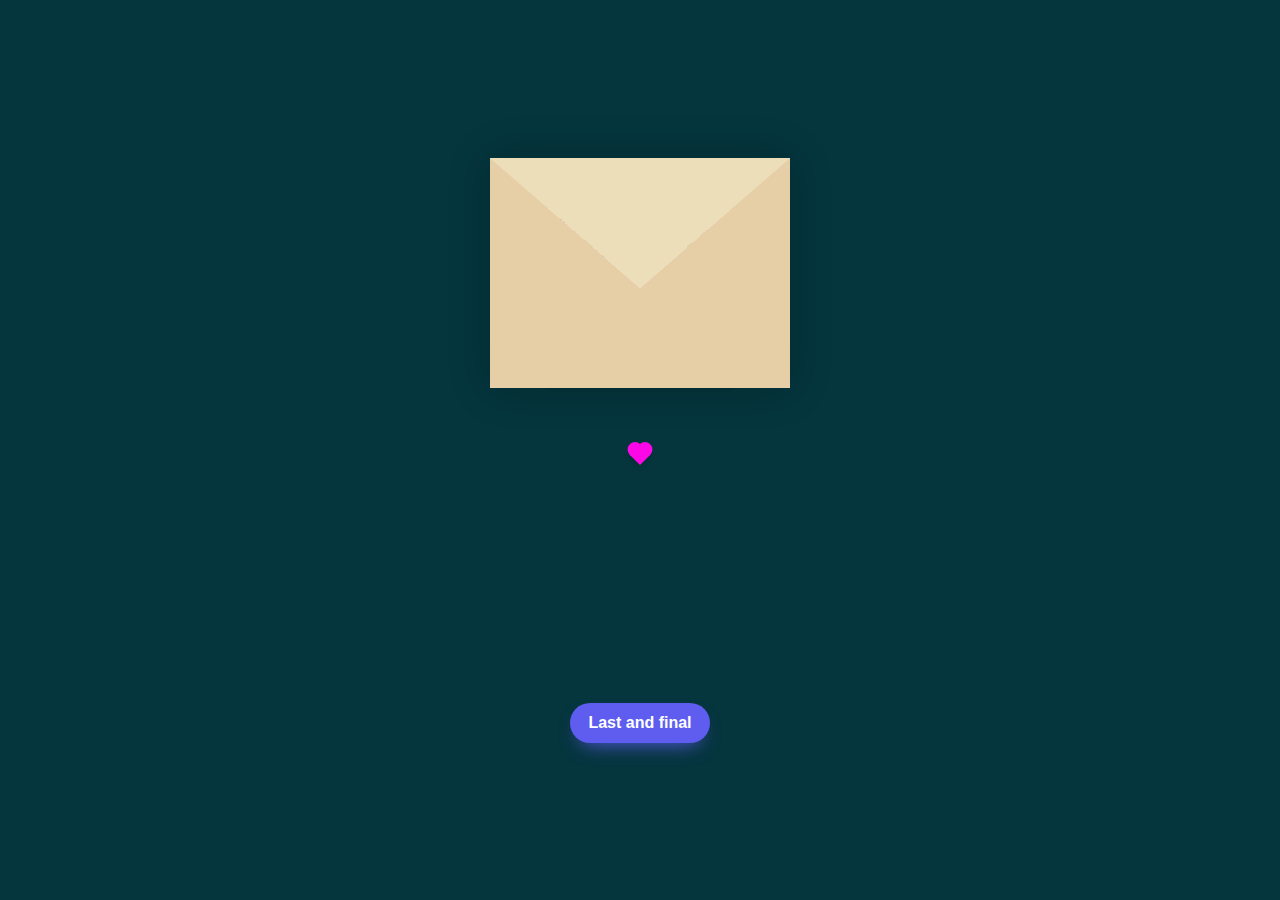
<file: Birthday/index3.html>
<!DOCTYPE html>
<html lang="en">
<head>
    <meta charset="UTF-8">
    <meta http-equiv="X-UA-Compatible" content="IE=edge">
    <meta name="viewport" content="width=device-width, initial-scale=1.0">
    <title>CSS Envelope + Letter (Open/Close on Click)</title>
    <link rel="stylesheet" href="./style3.css">
</head>
<body>
    <div class="container">
        <div class="envelope-wrapper">
            <div class="envelope">
                <div class="letter">
                    <div class="text">
                        <strong>Dear Harshita.</strong>
                        <p>
                            Thinking of you always brings a smile to my face. Your laughter is infectious, and your kindness is truly remarkable. I'd love to See you smiling. !

Take care, 
                        </p>
                    </div>
                </div>
            </div>
            <div class="heart"></div>
        </div>


        <button class="button" onclick="window.location.href='index4.html'">Last and final</button>
    </div>
    <script>
        const envelope = document.querySelector('.envelope-wrapper');
        envelope.addEventListener('click', () => {
            envelope.classList.toggle('flap');
        });
    </script>
</body>
</html>
</file>
<file: Birthday/style3.css>
:root{
  --primary: #fff;
  --bg-color: rgb(5, 53, 61);
  --bg-envelope-color: #f5edd1;
  --envelope-tab: #ecdeb8;
  --envelope-cover: #e6cfa7;
  --shadow-color: rgba(0, 0, 0, 0.2);
  --txt-color: #444;
  --heart-color: rgb(252, 8, 231);
}
body{
  margin: 0;
  padding: 0;
  box-sizing: border-box;
  background: var(--bg-color);
  display: flex;
  align-items: center;
  justify-content: center;
}
.container {
  height: 100vh;
  display: grid;
  place-items: center;
}



  
  /* CSS */
  .button{
    background: #5E5DF0;
    border-radius: 999px;
    box-shadow: #5E5DF0 0 10px 20px -10px;
    box-sizing: border-box;
    color: #FFFFFF;
    cursor: pointer;
    font-family: Inter,Helvetica,"Apple Color Emoji","Segoe UI Emoji",NotoColorEmoji,"Noto Color Emoji","Segoe UI Symbol","Android Emoji",EmojiSymbols,-apple-system,system-ui,"Segoe UI",Roboto,"Helvetica Neue","Noto Sans",sans-serif;
    font-size: 16px;
    font-weight: 700;
    line-height: 24px;
    opacity: 1;
    outline: 0 solid transparent;
    padding: 8px 18px;
    user-select: none;
    -webkit-user-select: none;
    touch-action: manipulation;
    width: fit-content;
    word-break: break-word;
    border: 0;
  }

.container > .envelope-wrapper {
  background: var(--bg-envelope-color);
  box-shadow: 0 0 40px var(--shadow-color);
}
.envelope-wrapper > .envelope {
  position: relative;
  width: 300px;
  height: 230px;
}
.envelope-wrapper > .envelope::before {
  content: "";
  position: absolute;
  top: 0;
  z-index: 2;
  border-top: 130px solid var(--envelope-tab);
  border-right: 150px solid transparent;
  border-left: 150px solid transparent;
  transform-origin: top;
  transition: all 0.5s ease-in-out 0.7s;
}
.envelope-wrapper > .envelope::after {
  content: "";
  position: absolute;
  z-index: 2;
  width: 0px;
  height: 0px;
  border-top: 130px solid transparent;
  border-right: 150px solid var(--envelope-cover);
  border-bottom: 100px solid var(--envelope-cover);
  border-left: 150px solid var(--envelope-cover);
}
.envelope > .letter {
  position: absolute;
  right: 20%;
  bottom: 0;
  width: 54%;
  height: 80%;
  background: var(--primary);
  text-align: center;
  transition: all 1s ease-in-out;
  box-shadow: 0 0 5px var(--shadow-color);
  padding: 20px 10px;
}

.envelope > .letter > .text {
  font-family: 'Gill Sans', 'Gill Sans MT', Calibri, 'Trebuchet MS', sans-serif;
  color: var(--txt-color);
  text-align: left;
  font-size: 10px;
}
.heart {
  position: absolute;
  top: 50%;
  left: 50%;
  width: 15px;
  height: 15px;
  background: var(--heart-color);
  z-index: 4;
  transform: translate(-50%, -20%) rotate(45deg);
  transition: transform 0.5s ease-in-out 1s;
  box-shadow: 0 1px 6px var(--shadow-color);
  cursor: pointer;
}
.heart:before, 
.heart:after {
  content: "";
  position: absolute;
  width: 15px;
  height: 15px;
  background-color: var(--heart-color);
  border-radius: 50%;
}
.heart:before {
  top: -7.5px;
}
.heart:after {
  right: 7.5px;
}
.flap > .envelope:before {
  transform: rotateX(180deg);
  z-index: 0;
}
.flap > .envelope > .letter {
  bottom: 100px;
  transform: scale(1.5);
  transition-delay: 1s;
}
.flap > .heart {
  transform: rotate(90deg);
  transition-delay: 0.4s;
}
</file>
